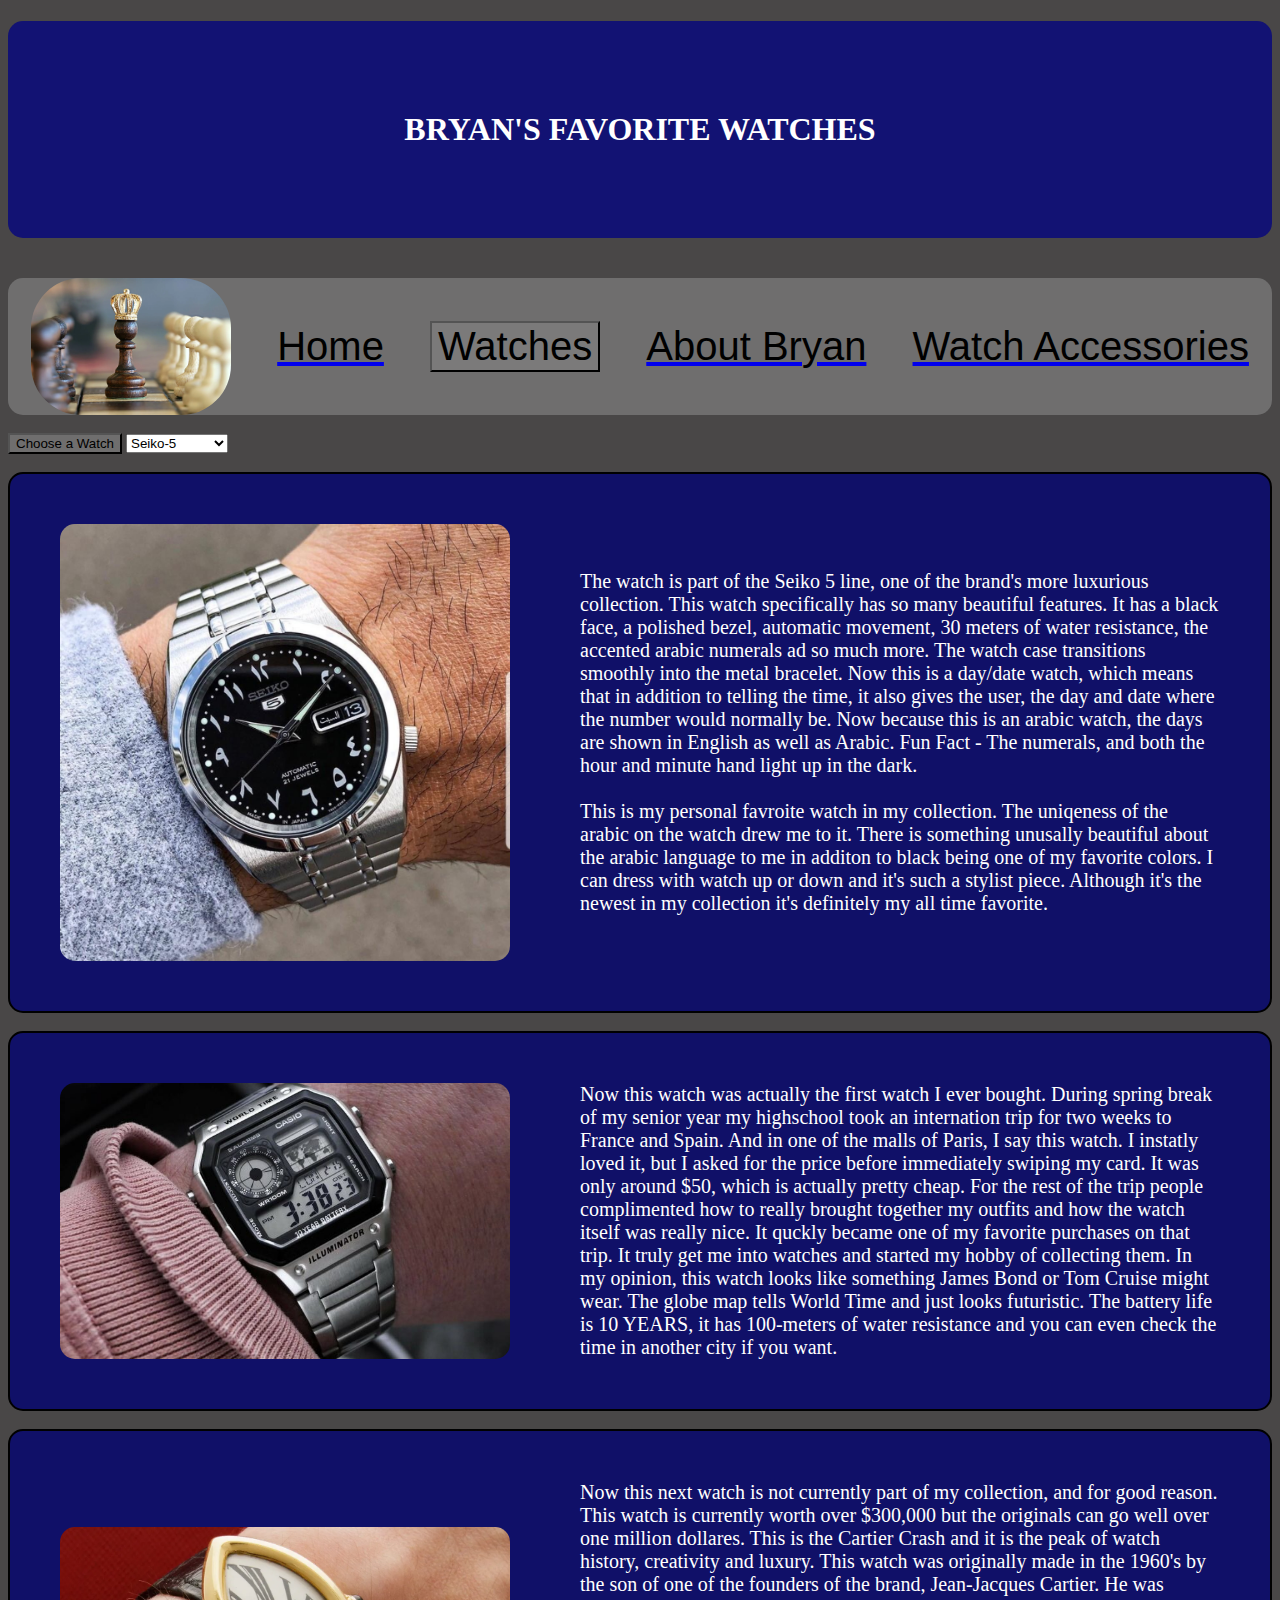
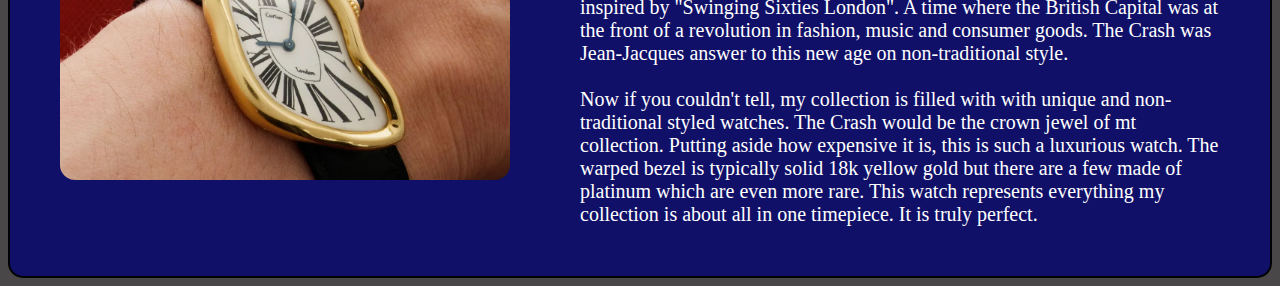
<file: docs/index.html>
<!DOCTYPE html>
<html lang="en">
<head>
    <meta charset="UTF-8">
    <meta name="viewport" content="width=device-width, initial-scale=1.0">
    <title>My Fave Watch Update</title>
    <link rel="stylesheet" href="style.css">
    <script src= "script.js" defer></script>
</head>
<body>
    <h1>BRYAN'S FAVORITE WATCHES</h1>

<br>

    <nav>
        <img id = "logo" src = "images/chess_piece.webp">
        <a href = "http://127.0.0.1:5500/index.html" target = "_blank"><div class = "nav_bar">Home</div></a>
        
        <button class = "nav_bar"  id = "watchBtn">Watches</div></button>
        
        <a href = "https://docs.google.com/document/d/1yNOQCl5N3JGk-bJHkNoQg1vx4OU5GkEKyELeH2tevWA/edit" target = "_blank"><div class = "nav_bar">About Bryan</div></a>
        <a href = "https://www.amazon.com/s?k=watch+accessories&crid=1K27GYI2WZFUB&sprefix=watch+ac%2Caps%2C95&ref=nb_sb_ss_ts-doa-p_2_8" target = "_blank"><div class = "nav_bar">Watch Accessories</div></a>
    </nav>


    <br>
    <form >
        <button id = "choose"> Choose a Watch</button>
        <select id = "dropdown">
            <option value = "seiko">Seiko-5</option>
            <option value = "casio">Casio</option>
            <option value = "crash_cartier">Crash Cartier</option>
    
        </select>
    </form>

    <br>
<div id = "allContent">
    <div  class = "watch_container" id = "content1">
        <img id = "watch_pic" src = "images/Seiko-5-Arabic-Dial-SNK063J5-4.jpg">
        <text id = "words"> The watch is part of the Seiko 5 line, one of the brand's more luxurious collection.
            This watch specifically has so many beautiful features. It has a black face, a polished bezel, automatic
            movement, 30 meters of water resistance, the accented arabic numerals ad so much more. The watch case transitions smoothly
            into the metal bracelet. Now this is a day/date watch, which means that in addition to telling the time,
            it also gives the user, the day and date where the number would normally be. Now because this is an arabic watch,
            the days are shown in English as well as Arabic. Fun Fact - The numerals, and both the hour and minute hand light
            up in the dark.
            <br>
            <br>
            This is my personal favroite watch in my collection. The uniqeness of the arabic on the watch drew me to it. 
            There is something unusally beautiful about the arabic language to me in additon to black being one of my favorite 
            colors. I can dress with watch up or down and it's such a stylist piece. Although it's the newest in my collection
            it's definitely my all time favorite. 
        </text> 
    </div>

<br>
    <div class = "watch_container" id = "content2">
        <img id = "spy_watch" src = "images/casio.jpg">
        <text id = "words2"> Now this watch was actually the first watch I ever bought. During spring break of my senior year
            my highschool took an internation trip for two weeks to France and Spain. And in one of the malls of Paris, I say this 
            watch. I instatly loved it, but I asked for the price before immediately swiping my card. It was only around $50, which is 
            actually pretty cheap. For the rest of the trip people complimented how to really brought together my outfits and how the watch
            itself was really nice. It quckly became one of my favorite purchases on that trip. It truly get me into watches and started my hobby
            of collecting them. In my opinion, this watch looks like something James Bond or Tom Cruise might wear. The globe map tells World Time and 
            just looks futuristic. The battery life is 10 YEARS, it has 100-meters of water resistance and you can even check the time in another city if you want. 
            
        
        </text>
    </div>

    <br>

    <div  class = "watch_container" id = "content3">
        <img id = "crash_watch" src = "images/crash_watch.webp">
        <text id = "words3"> Now this next watch is not currently part of my collection, and for good reason. This watch is currently worth
            over $300,000 but the originals can go well over one million dollares. This is the Cartier Crash and it is the peak of watch history, creativity and luxury. This watch was originally made 
            in the 1960's by the son of one of the founders of the brand, Jean-Jacques Cartier. He was inspired by "Swinging Sixties London". A 
            time where the British Capital was at the front of a revolution in fashion, music and consumer goods. The Crash was Jean-Jacques answer to 
            this new age on non-traditional style. 
            <br>
            <br>
            Now if you couldn't tell, my collection is filled with with unique and non-traditional styled watches. The Crash would be the crown jewel of mt collection. 
            Putting aside how expensive it is, this is such a luxurious watch. The warped bezel is typically solid 18k yellow gold but there are a few made of platinum which 
            are even more rare. This watch represents everything my collection is about all in one timepiece. It is truly perfect.
    
        </text>
    </div>
</div>
</body>
</file>
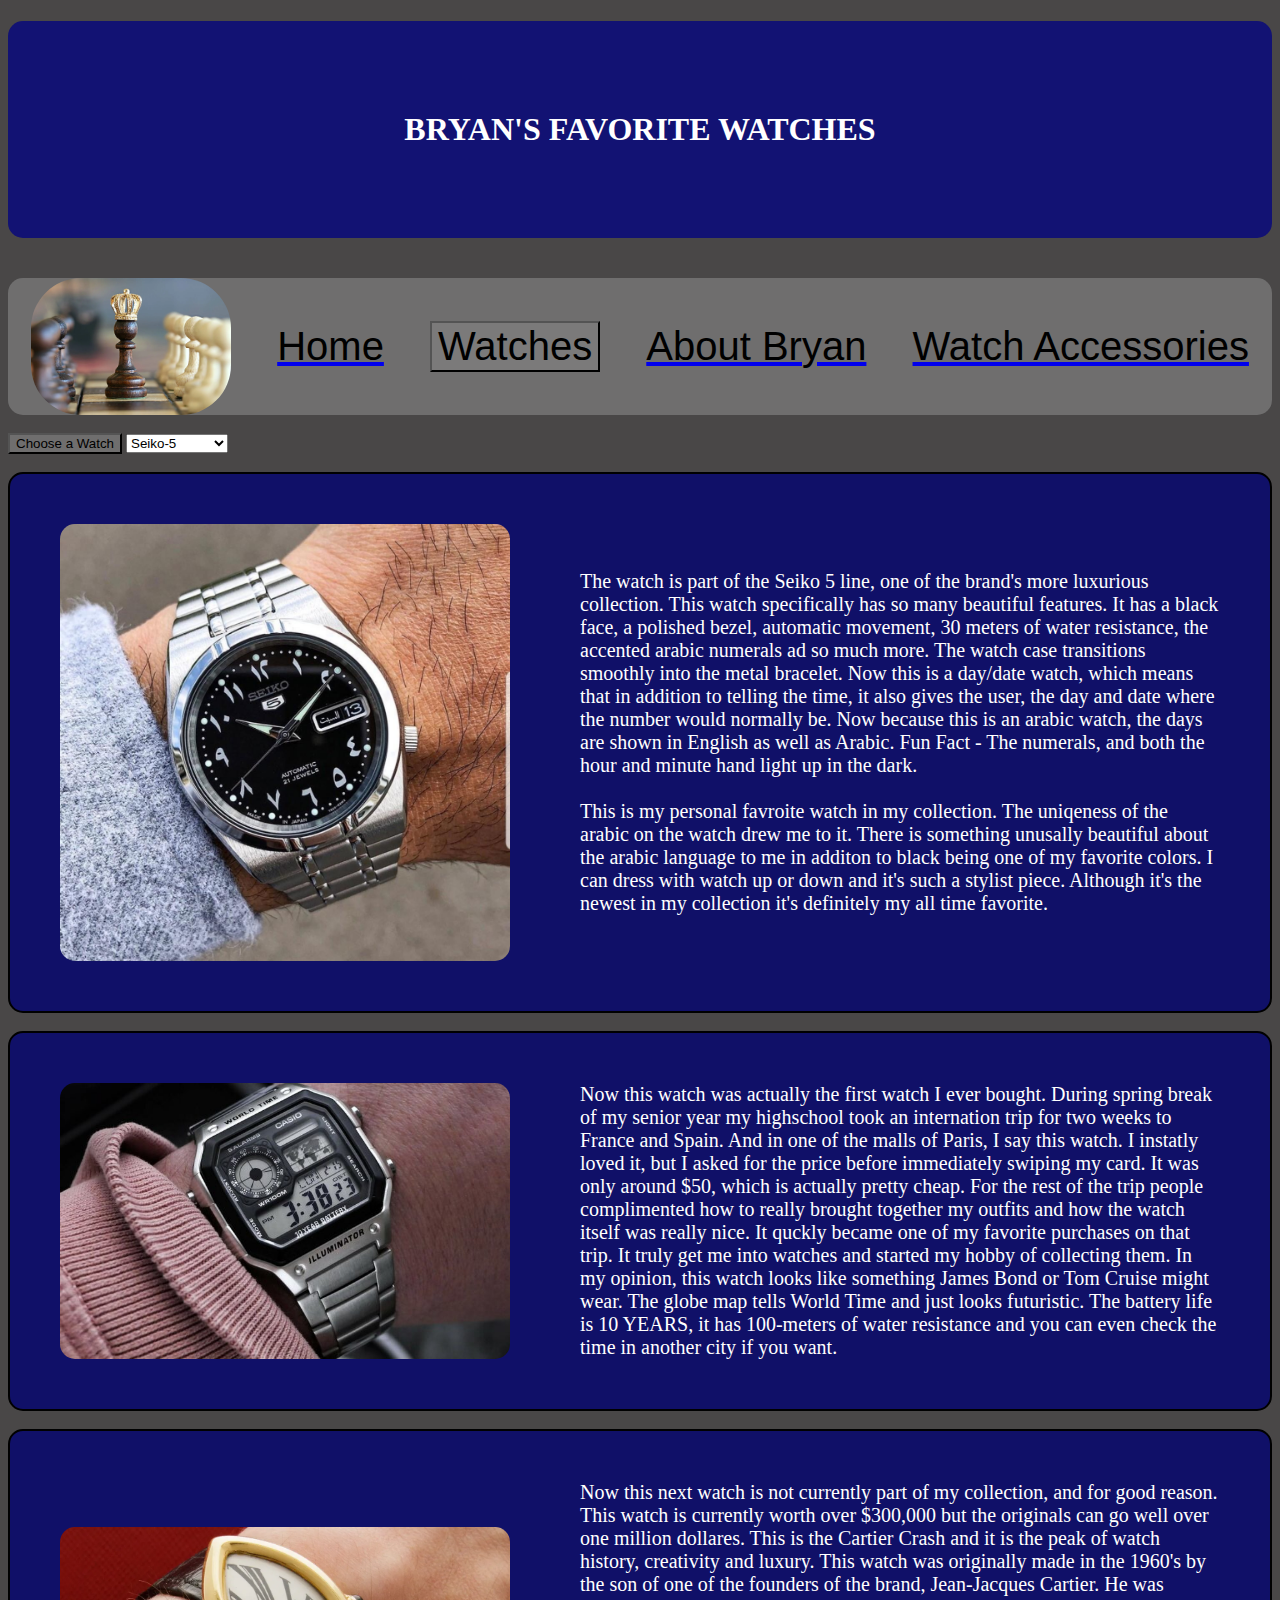
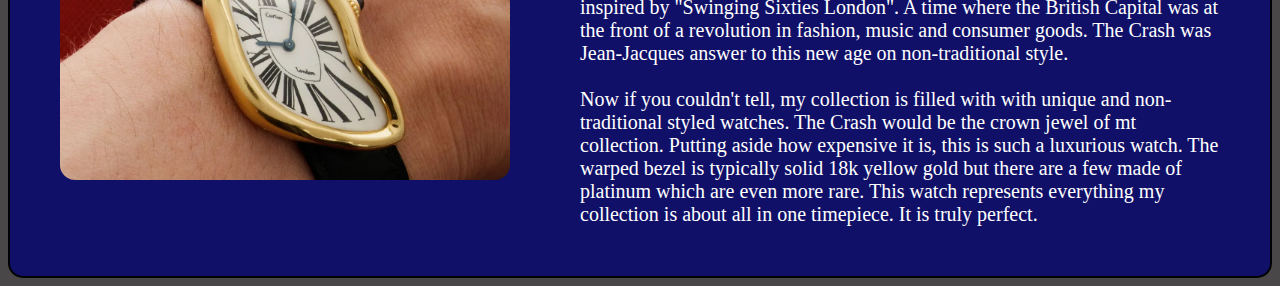
<file: personal_website_update/index.html>
<!DOCTYPE html>
<html lang="en">
<head>
    <meta charset="UTF-8">
    <meta name="viewport" content="width=device-width, initial-scale=1.0">
    <title>My Fave Watch Update</title>
    <link rel="stylesheet" href="style.css">
    <script src= "script.js" defer></script>
</head>
<body>
    <h1>BRYAN'S FAVORITE WATCHES</h1>

<br>

    <nav>
        <img id = "logo" src = "images/chess_piece.webp">
        <a href = "http://127.0.0.1:5500/index.html" target = "_blank"><div class = "nav_bar">Home</div></a>
        
        <button class = "nav_bar"  id = "watchBtn">Watches</div></button>
        
        <a href = "https://docs.google.com/document/d/1yNOQCl5N3JGk-bJHkNoQg1vx4OU5GkEKyELeH2tevWA/edit" target = "_blank"><div class = "nav_bar">About Bryan</div></a>
        <a href = "https://www.amazon.com/s?k=watch+accessories&crid=1K27GYI2WZFUB&sprefix=watch+ac%2Caps%2C95&ref=nb_sb_ss_ts-doa-p_2_8" target = "_blank"><div class = "nav_bar">Watch Accessories</div></a>
    </nav>


    <br>
    <form >
        <button id = "choose"> Choose a Watch</button>
        <select id = "dropdown">
            <option value = "seiko">Seiko-5</option>
            <option value = "casio">Casio</option>
            <option value = "crash_cartier">Crash Cartier</option>
    
        </select>
    </form>

    <br>
<div id = "allContent">
    <div  class = "watch_container" id = "content1">
        <img id = "watch_pic" src = "images/Seiko-5-Arabic-Dial-SNK063J5-4.jpg">
        <text id = "words"> The watch is part of the Seiko 5 line, one of the brand's more luxurious collection.
            This watch specifically has so many beautiful features. It has a black face, a polished bezel, automatic
            movement, 30 meters of water resistance, the accented arabic numerals ad so much more. The watch case transitions smoothly
            into the metal bracelet. Now this is a day/date watch, which means that in addition to telling the time,
            it also gives the user, the day and date where the number would normally be. Now because this is an arabic watch,
            the days are shown in English as well as Arabic. Fun Fact - The numerals, and both the hour and minute hand light
            up in the dark.
            <br>
            <br>
            This is my personal favroite watch in my collection. The uniqeness of the arabic on the watch drew me to it. 
            There is something unusally beautiful about the arabic language to me in additon to black being one of my favorite 
            colors. I can dress with watch up or down and it's such a stylist piece. Although it's the newest in my collection
            it's definitely my all time favorite. 
        </text> 
    </div>

<br>
    <div class = "watch_container" id = "content2">
        <img id = "spy_watch" src = "images/casio.jpg">
        <text id = "words2"> Now this watch was actually the first watch I ever bought. During spring break of my senior year
            my highschool took an internation trip for two weeks to France and Spain. And in one of the malls of Paris, I say this 
            watch. I instatly loved it, but I asked for the price before immediately swiping my card. It was only around $50, which is 
            actually pretty cheap. For the rest of the trip people complimented how to really brought together my outfits and how the watch
            itself was really nice. It quckly became one of my favorite purchases on that trip. It truly get me into watches and started my hobby
            of collecting them. In my opinion, this watch looks like something James Bond or Tom Cruise might wear. The globe map tells World Time and 
            just looks futuristic. The battery life is 10 YEARS, it has 100-meters of water resistance and you can even check the time in another city if you want. 
            
        
        </text>
    </div>

    <br>

    <div  class = "watch_container" id = "content3">
        <img id = "crash_watch" src = "images/crash_watch.webp">
        <text id = "words3"> Now this next watch is not currently part of my collection, and for good reason. This watch is currently worth
            over $300,000 but the originals can go well over one million dollares. This is the Cartier Crash and it is the peak of watch history, creativity and luxury. This watch was originally made 
            in the 1960's by the son of one of the founders of the brand, Jean-Jacques Cartier. He was inspired by "Swinging Sixties London". A 
            time where the British Capital was at the front of a revolution in fashion, music and consumer goods. The Crash was Jean-Jacques answer to 
            this new age on non-traditional style. 
            <br>
            <br>
            Now if you couldn't tell, my collection is filled with with unique and non-traditional styled watches. The Crash would be the crown jewel of mt collection. 
            Putting aside how expensive it is, this is such a luxurious watch. The warped bezel is typically solid 18k yellow gold but there are a few made of platinum which 
            are even more rare. This watch represents everything my collection is about all in one timepiece. It is truly perfect.
    
        </text>
    </div>
</div>
</body>
</file>
<file: docs/style.css>
body {
    background-color: rgb(73, 71, 71);
}

nav {
    font-family: 'Franklin Gothic Medium', 'Arial Narrow', Arial, sans-serif;
    font-size: 30px;
    display:flex;
    justify-content: space-around;
    align-items: center;
    background-color: rgba(128, 128, 128, 0.687);
    border-radius: 15px;

}

.nav_bar{
    font-size: 40px;
    color:black; 
}

.nav_bar:hover{
    border: 3px solid  rgba(128, 128, 128, 0.833);
    background-color: rgba(128, 128, 128, 0.833);
    padding: 30px;
}

button {
    background-color: rgba(128, 128, 128, 0.687); 
}


h1 {
    color:white; 
    display: flex;
    justify-content: center;
    padding-top: 90px;
    padding-bottom: 90px;
    background-color: rgb(18, 18, 115);
    border-radius: 15px;

}

#logo {
    width: 200px;
    border-radius: 50px;

}

#content1 {
    display: flex;
    justify-content: space-between;
    align-items: center;
    border: 2px solid black; 
    border-radius: 15px;
    background-color:  rgb(16, 16, 104);
    color: white;
    padding: 50px;

}

#watch_pic {
    width: 750px;
    border-radius: 15px;

}

#words {
    font-size: 30px;
    padding-left: 70px;
    
}

#content2 {
    display: flex;
    justify-content: space-between;
    align-items: center;
    border: 2px solid black; 
    border-radius: 15px;
    background-color:  rgb(16, 16, 104);
    color: white;
    padding: 50px;

}

#spy_watch {
    width: 750px;
    border-radius: 15px;
}

#words2 {
    font-size: 30px;
    padding-left: 70px;
    
}

#content3 {
    display: flex;
    justify-content: space-between;
    align-items: center;
    border: 2px solid black; 
    border-radius: 15px;
    background-color:  rgb(16, 16, 104);
    color: white;
    padding: 50px;

}

#crash_watch {
    width: 750px;
    border-radius: 15px;
}

#words3 {
    font-size: 28px;
    padding-left: 70px;
    
}

footer {
    color:white;
}

@media(max-width: 1500px) {

    #words,#words2, #words3{
        font-size: 20px ;
    }
    #crash_watch, #spy_watch, #watch_pic{
        width: 450px;
    }

}

@media(max-width: 1200px) {
    
    #words,#words2, #words3{
        font-size: 13px ;
    }
    #crash_watch, #spy_watch, #watch_pic{
        width: 200px;
    }
}


@media(max-width: 320px) {
    
    #words,#words2, #words3{
        font-size: 7px ;
    }
    #crash_watch, #spy_watch, #watch_pic{
        width: 100px;
        padding-left: 55px;
        border-radius: 15px;
    }
    #content1, #content2, #content3{
        display: flex;
        flex-direction:column;     
        align-items: center;
        justify-content: center;
        padding-left: 0px;
        padding-bottom: 50px;
    }
    h1{
        padding-left: 50px;
    }
    .nav_bar{
        font-size: 10px;
    }
    #logo{
        width: 75px;
    }
}
</file>
<file: personal_website_update/style.css>
body {
    background-color: rgb(73, 71, 71);
}

nav {
    font-family: 'Franklin Gothic Medium', 'Arial Narrow', Arial, sans-serif;
    font-size: 30px;
    display:flex;
    justify-content: space-around;
    align-items: center;
    background-color: rgba(128, 128, 128, 0.687);
    border-radius: 15px;

}

.nav_bar{
    font-size: 40px;
    color:black; 
}

.nav_bar:hover{
    border: 3px solid  rgba(128, 128, 128, 0.833);
    background-color: rgba(128, 128, 128, 0.833);
    padding: 30px;
}

button {
    background-color: rgba(128, 128, 128, 0.687); 
}


h1 {
    color:white; 
    display: flex;
    justify-content: center;
    padding-top: 90px;
    padding-bottom: 90px;
    background-color: rgb(18, 18, 115);
    border-radius: 15px;

}

#logo {
    width: 200px;
    border-radius: 50px;

}

#content1 {
    display: flex;
    justify-content: space-between;
    align-items: center;
    border: 2px solid black; 
    border-radius: 15px;
    background-color:  rgb(16, 16, 104);
    color: white;
    padding: 50px;

}

#watch_pic {
    width: 750px;
    border-radius: 15px;

}

#words {
    font-size: 30px;
    padding-left: 70px;
    
}

#content2 {
    display: flex;
    justify-content: space-between;
    align-items: center;
    border: 2px solid black; 
    border-radius: 15px;
    background-color:  rgb(16, 16, 104);
    color: white;
    padding: 50px;

}

#spy_watch {
    width: 750px;
    border-radius: 15px;
}

#words2 {
    font-size: 30px;
    padding-left: 70px;
    
}

#content3 {
    display: flex;
    justify-content: space-between;
    align-items: center;
    border: 2px solid black; 
    border-radius: 15px;
    background-color:  rgb(16, 16, 104);
    color: white;
    padding: 50px;

}

#crash_watch {
    width: 750px;
    border-radius: 15px;
}

#words3 {
    font-size: 28px;
    padding-left: 70px;
    
}

footer {
    color:white;
}

@media(max-width: 1500px) {

    #words,#words2, #words3{
        font-size: 20px ;
    }
    #crash_watch, #spy_watch, #watch_pic{
        width: 450px;
    }

}

@media(max-width: 1200px) {
    
    #words,#words2, #words3{
        font-size: 13px ;
    }
    #crash_watch, #spy_watch, #watch_pic{
        width: 200px;
    }
}


@media(max-width: 320px) {
    
    #words,#words2, #words3{
        font-size: 7px ;
    }
    #crash_watch, #spy_watch, #watch_pic{
        width: 100px;
        padding-left: 55px;
        border-radius: 15px;
    }
    #content1, #content2, #content3{
        display: flex;
        flex-direction:column;     
        align-items: center;
        justify-content: center;
        padding-left: 0px;
        padding-bottom: 50px;
    }
    h1{
        padding-left: 50px;
    }
    .nav_bar{
        font-size: 10px;
    }
    #logo{
        width: 75px;
    }
}
</file>
